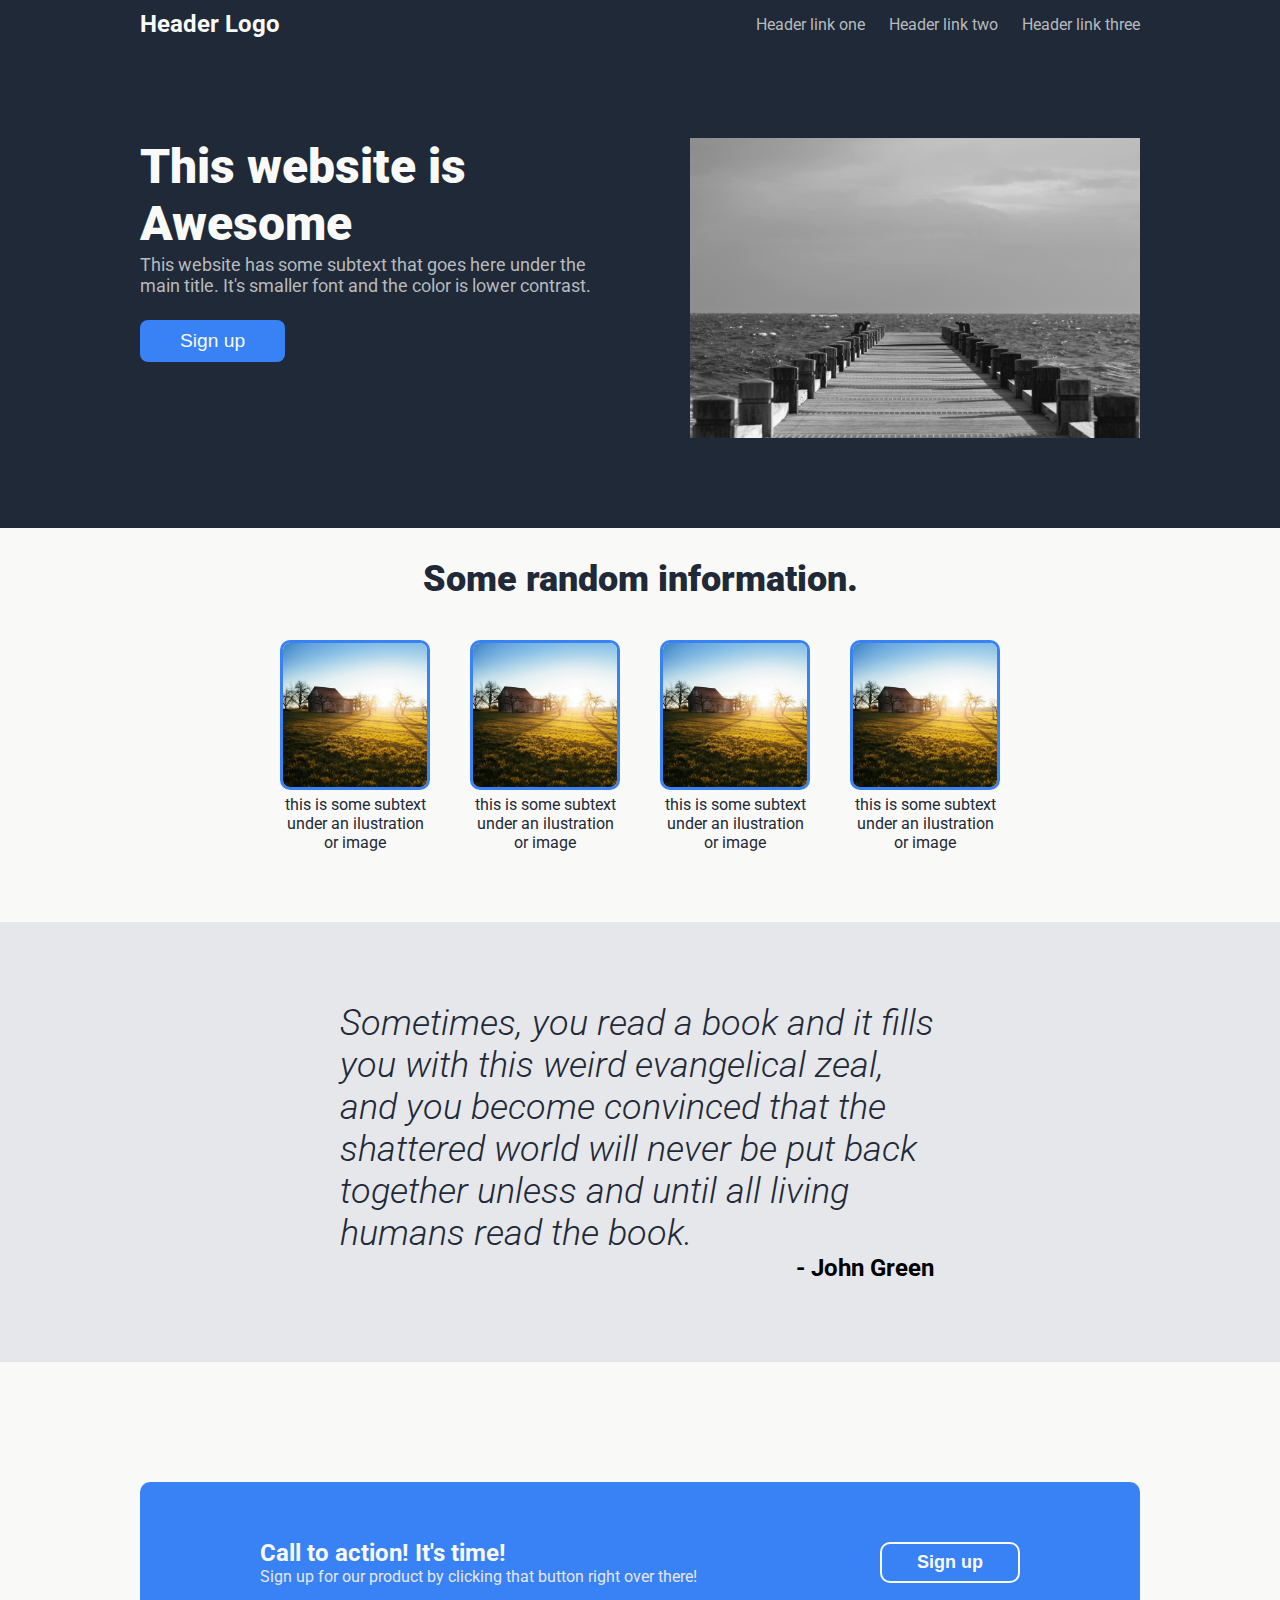
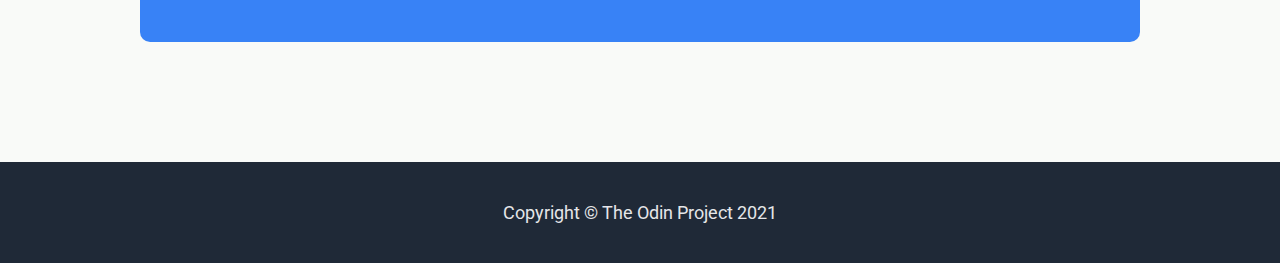
<file: 01. Project-Landing-Page/index.html>
<!DOCTYPE html>
<html lang="en">
<head>
    <meta charset="UTF-8">
    <meta name="viewport" content="width=device-width, initial-scale=1.0">
    <link rel="stylesheet" href="styles.css">
    <link rel="preconnect" href="https://fonts.googleapis.com">
    <link rel="preconnect" href="https://fonts.gstatic.com" crossorigin>
    <link href="https://fonts.googleapis.com/css2?family=Roboto:ital,wght@0,100;0,300;0,400;0,500;0,700;0,900;1,100;1,300;1,400;1,500;1,700;1,900&family=UnifrakturMaguntia&display=swap" rel="stylesheet">
    <title>Document</title>
</head>
<body>
    <div class="section-dark">
        <div class="header">
            <div class="logo">Header Logo</div>
            <ul class="links">
                <li><a href="#">Header link one</a></li>
                <li><a href="#">Header link two</a></li>
                <li><a href="#">Header link three</a></li>
            </ul>
        </div>
    </div>

    <div class="section-dark">
        <div class="hero">
            <div class="hero-content">
                <h1>This website is Awesome</h1>
                <div class="hero-text">This website has some subtext that goes here under the main title. 
                    It's smaller font and the color is lower contrast.</div>
                <button class="button-sign-up">Sign up</button>
            </div>
            <img src="pexels-pixabay-356532.jpg" alt="logo">
        </div>
    </div>

    <div class="section-white">
        <div class="features-section">
            <h2>Some random information.</h2>
            <div class="cards">
                <div class="card">
                    <img src="philipp-square.jpg">
                    <div class="text">this is some subtext under an ilustration or image</div>
                </div>
                <div class="card">
                    <img src="philipp-square.jpg">
                    <div class="text">this is some subtext under an ilustration or image</div>
                </div>
                <div class="card">
                    <img src="philipp-square.jpg">
                    <div class="text">this is some subtext under an ilustration or image</div>
                </div>
                <div class="card">
                    <img src="philipp-square.jpg">
                    <div class="text">this is some subtext under an ilustration or image</div>
                </div>
            </div>
        </div>
    </div>

    <div class="section-grey">
        <div class="quote-section">
            <div class="quote">Sometimes, you read a book and it fills you with this weird evangelical zeal, 
                and you become convinced that the shattered world will never be put back together unless and 
                until all living humans read the book.</div>
            <div class="author">- John Green</div>
        </div>
    </div>

    <div class="section-white">
        <div class="cta-section">
            <div class="cta-content">
                <div class="cta-text">
                    <h3>Call to action! It's time!</h3>
                    <div class="cta-subtext">Sign up for our product by clicking that button right over there!</div>
                </div>
                <button class="cta-button">Sign up</button>
            </div>
        </div>
    </div>

    <div class="section-dark">
        <div class="footer">
            Copyright © The Odin Project 2021
        </div>
    </div>
</body>
</html>
</file>
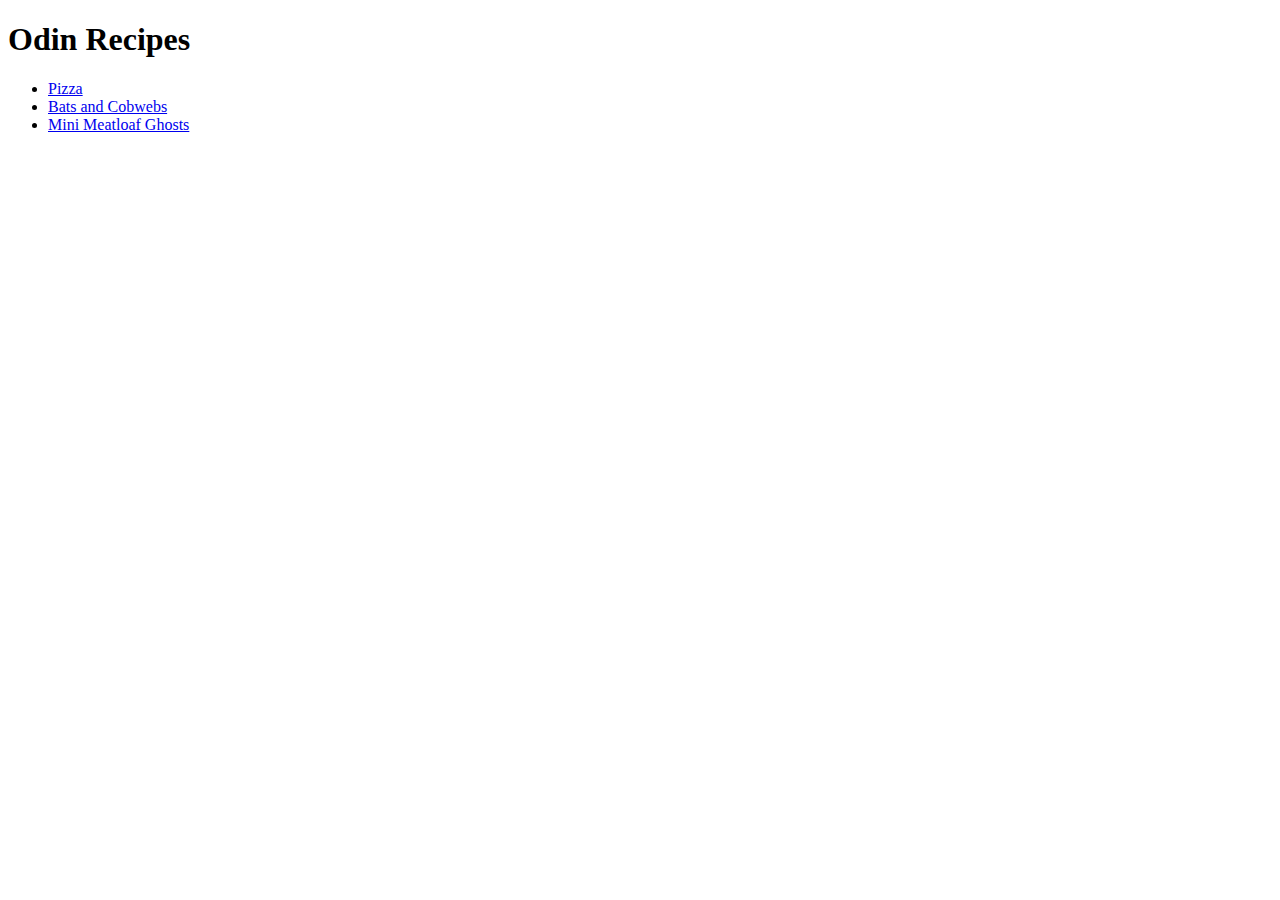
<file: 02. odin-recipes/index.html>
<!DOCTYPE html>
<html lang="en">
<head>
    <meta charset="UTF-8">
    <meta name="viewport" content="width=device-width, initial-scale=1.0">
    <title>Document</title>
</head>
<body>
    <h1>Odin Recipes</h1>
    <ul>
        <li><a href="./recipes/pizza.html">Pizza</a></li>
        <li><a href="./recipes/cats-cobwebs.html">Bats and Cobwebs</a></li>
        <li><a href="./recipes/meatloaf.html">Mini Meatloaf Ghosts</a></li>
    </ul>
</body>
</html>
</file>
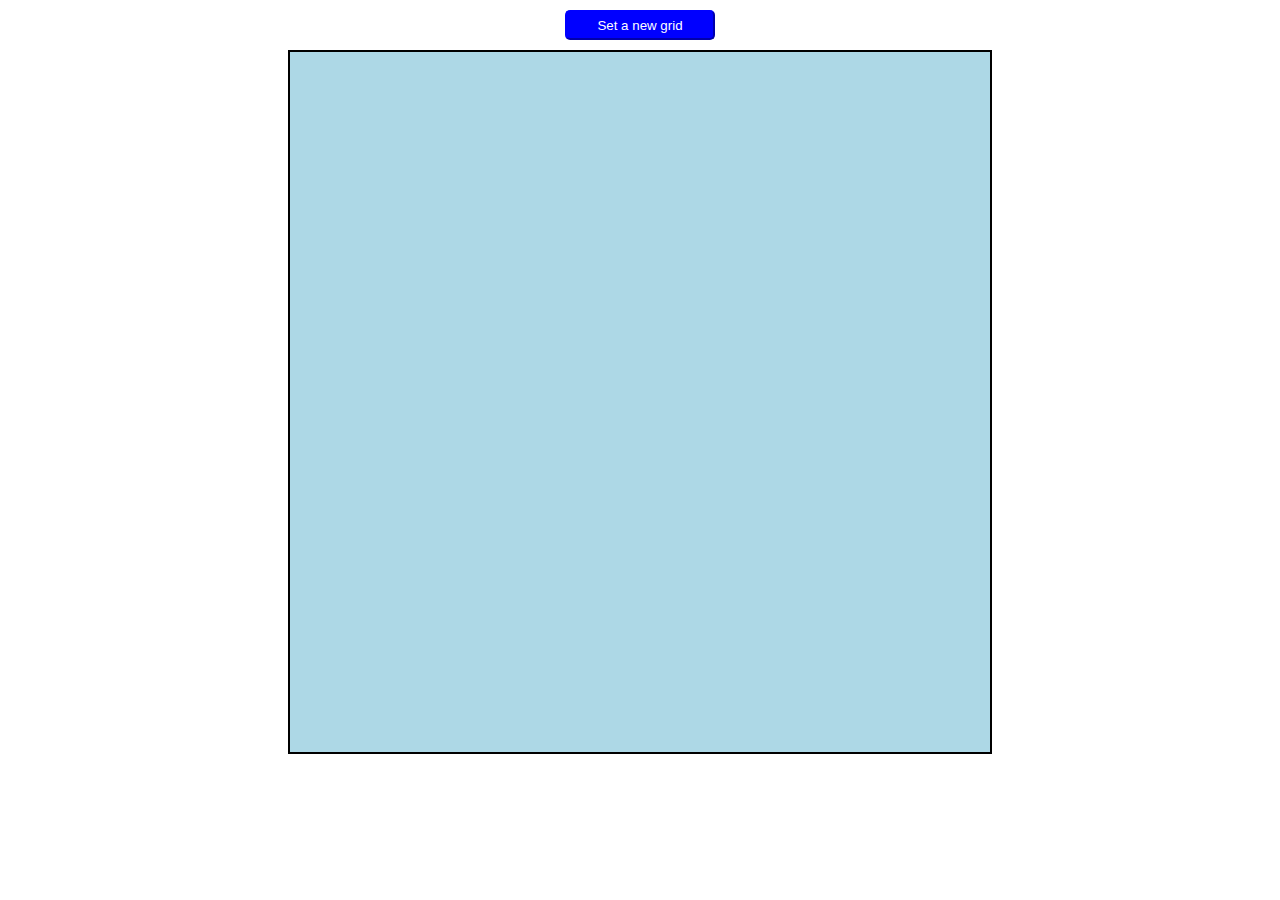
<file: 04. Etch-a-Sketch/index.html>
<!DOCTYPE html>
<html lang="en">
<head>
    <meta charset="UTF-8">
    <meta name="viewport" content="width=device-width, initial-scale=1.0">
    <link rel="stylesheet" href="styles.css">
    <title>Etch-a-Sketch</title>
</head>
<body>
    <button id="newgrid">Set a new grid</button>
    <div id="container"></div>

    <script>
        const container = document.querySelector('#container');
        const button = document.querySelector('#newgrid');
        let timeoutId; 

        function newgrid() {
            let size = 0;
            do  {
                if (size > 100) alert("rozmiar ma być mniejszy niż 100!");
                size = parseInt(prompt("Podaj rozmiar boku nowego grida."));
            } while (size > 100);
            
            const currentDivs = container.querySelectorAll('.block');
            currentDivs.forEach(div => div.remove());
            
            document.documentElement.style.setProperty('--block_number', size);
            drawgrid(size);
        }

        function drawgrid(size = 16) {
            const totalblocks = size * size;
            for(let i = 0; i < totalblocks; i++) {
                let block = document.createElement("div");
                block.className = "block";
                container.appendChild(block);
            }
            const divs = document.querySelectorAll('div .block');
            divs.forEach(div => div.addEventListener('mouseenter', () => {
                div.classList.add("hov");
                const r = Math.floor(Math.random() * 255);
                const g = Math.floor(Math.random() * 255);
                const b = Math.floor(Math.random() * 255);
                div.style.backgroundColor = `rgb(${r},${g},${b})`;
            }));

            // divs.forEach(div => div.addEventListener('mouseleave', () => {
            //     timeoutId = setTimeout(() => {
            //         div.classList.remove("hov");
            //     }, 500);
            // }));
        }

        drawgrid();

        button.addEventListener('click', newgrid);

    </script>
</body>
</html>
</file>
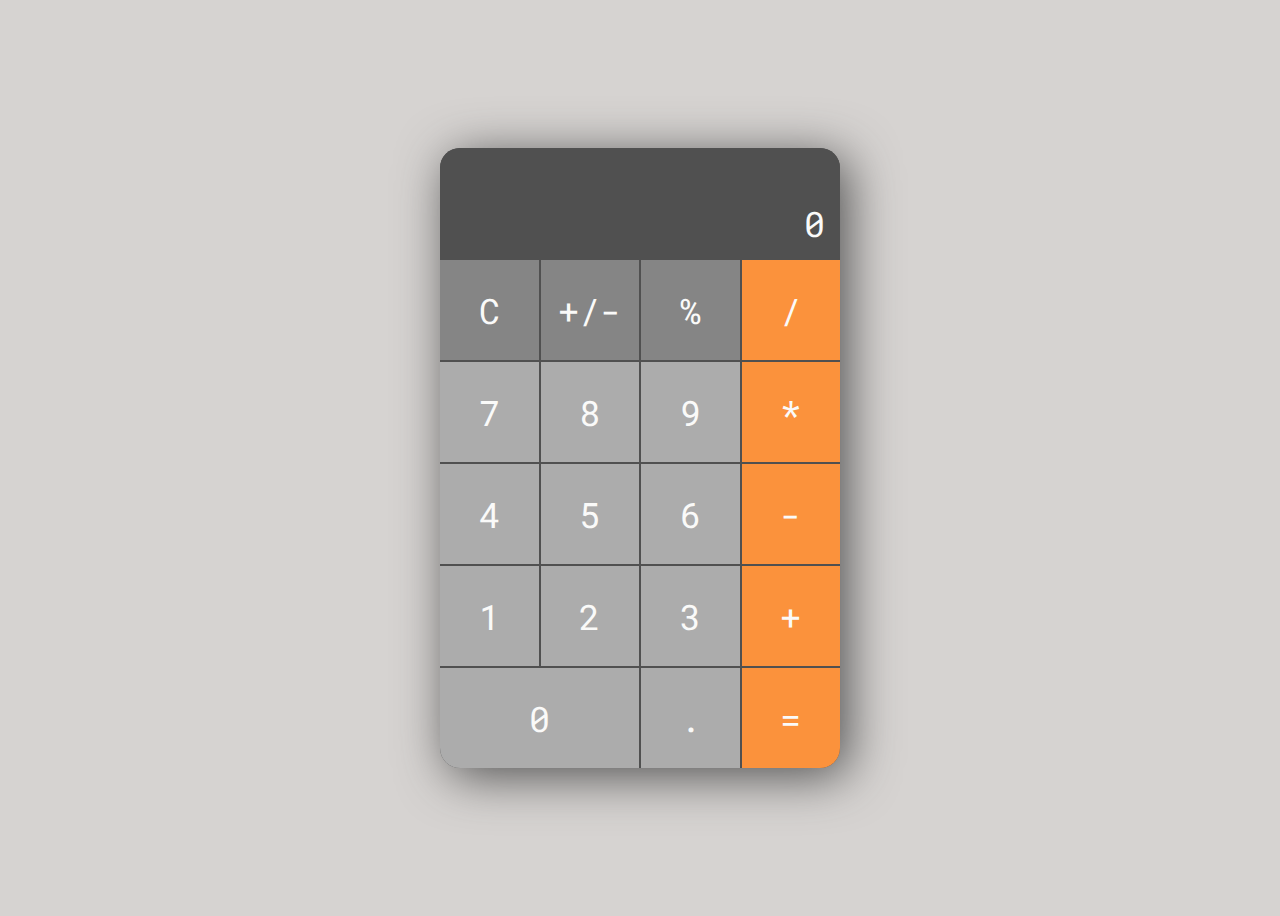
<file: 05. calculator/index.html>
<!DOCTYPE html>
<html lang="en">
<head>
    <meta charset="UTF-8">
    <link rel="preconnect" href="https://fonts.googleapis.com">
    <link rel="preconnect" href="https://fonts.gstatic.com" crossorigin>
    <link href="https://fonts.googleapis.com/css2?family=Roboto+Mono:ital,wght@0,100..700;1,100..700&family=Roboto:ital,wght@0,100;0,300;0,400;0,500;0,700;0,900;1,100;1,300;1,400;1,500;1,700;1,900&family=UnifrakturMaguntia&display=swap" rel="stylesheet">
    <meta name="viewport" content="width=device-width, initial-scale=1.0">
    <link rel="stylesheet" href="styles.css">
    <script src="calc.js" defer></script>
    <meta name="description" content="The Odin Project: Project Calculator by me"/>
    <title>Calculator</title>
</head>
<body>
    <div id="debug"></div>
    <div id="container">
        <div id="displayFirst"></div>
        <div id="displaySecond">0</div>
        <button type="button" class="func" id="AC" value="AC">C</button>
        <button type="button" class="func" id="sign" value="sign">+/-</button>
        <button type="button" class="func" id="percent" value="percent">%</button>
        <button type="button" class="operator" value="/">/</button>
        <button type="button" class="number" value="7">7</button>
        <button type="button" class="number" value="8">8</button>
        <button type="button" class="number" value="9">9</button>
        <button type="button" class="operator" value="*">*</button>
        <button type="button" class="number" value="4">4</button>
        <button type="button" class="number" value="5">5</button>
        <button type="button" class="number" value="6">6</button>
        <button type="button" class="operator" value="-">-</button>
        <button type="button" class="number" value="1">1</button>
        <button type="button" class="number" value="2">2</button>
        <button type="button" class="number" value="3">3</button>
        <button type="button" class="operator" value="+">+</button>
        <button type="button" class="number radius-left" value="0">0</button>
        <button type="button" class="number dot" value=".">.</button>
        <button type="button" class="operator radius-right" value="=">=</button>
    </div>
</body>
</html>
</file>
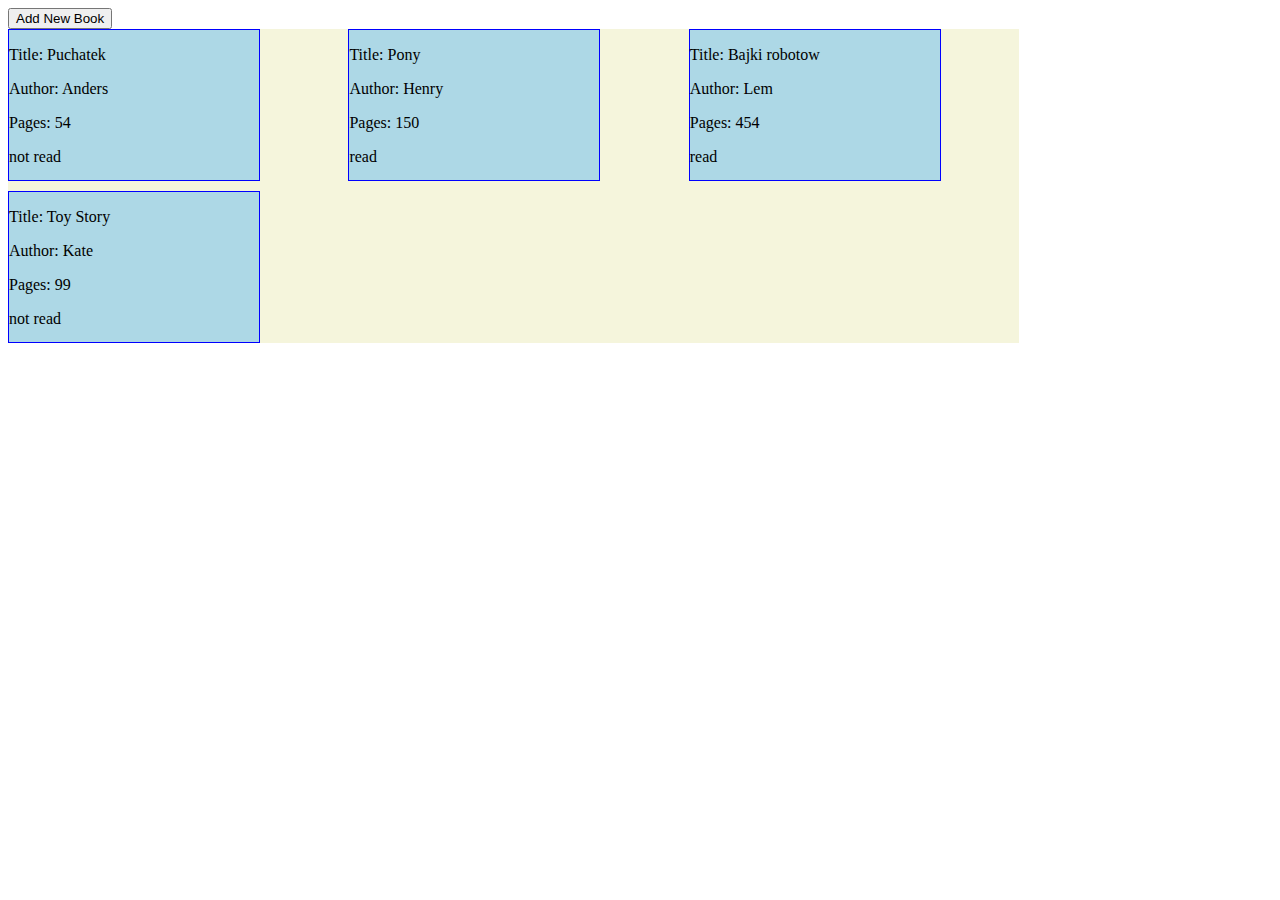
<file: 07. Library/index.html>
<!DOCTYPE html>
<html lang="en">
<head>
    <meta charset="UTF-8">
    <meta name="viewport" content="width=device-width, initial-scale=1.0">
    <link rel="stylesheet" href="style.css">
    <script src="script.js" defer></script>
    <meta name="description" content="The Odin Project: Library">
    <title>Library</title>
</head>
<body>
    <button>Add New Book</button>
    <div class="container">

    </div>
</body>
</html>
</file>
<file: 01. Project-Landing-Page/styles.css>
* {
    margin: 0;
    padding: 0;
    box-sizing: border-box;
    
}

/* 
outline: 2px solid red;

dark background: #1F2937
hero main text: #F9FAF8
hero second text: #E5E7EB
header logo text: #F9FAF8
botton color, cta background: #3882F6
infrormation header text: #1F2937
quote section bg: #E5E7EB 
quote text: $1F2937
*/

body {
    font-family: Roboto, sans-serif;
    display: flex;
    flex-direction: column;
    margin-left: auto;
    margin-right: auto;
}

a {
    text-decoration: none;
    color: #b8babe;
}

ul {
    list-style: none;
}

.hero img {
    max-width: 1000px;
    height: 300px;
    margin-left: 80px;
}

.section-dark {
    background-color: #1F2937;
}

.section-white {
    background-color: #F9FAF8;
}

.section-grey {
    background-color: #E5E7EB;
}

.header {
    display: flex;
    justify-content: space-between;
    align-items: center;
    background-color: #1F2937;
    max-width: 1100px;
    margin: 0 auto;
    padding: 10px 50px;
}

.logo {
    font-size: 24px;
    font-weight: 700;
    color: #F9FAF8;
}

.links {
    display: flex;
    gap: 24px;
}

.hero {
    display: flex;
    max-width: 1100px;
    padding: 10px 50px;
    margin: 80px auto;
}

.hero h1 {
    color: #F9FAF8;
    font-size: 48px;
    font-weight: 900;
}

.hero-text {
    font-size: 18px;
    color: #b8babe;
    margin-top: 2px;
    margin-bottom: 24px;
}

.button-sign-up {
    background-color: #3882F6;
    color: #F9FAF8;
    padding: 10px 40px;
    font-size: larger;
    border: none;
    border-radius: 8px;
}

.features-section {
    max-width: 1100px;
    margin: 20px auto 60px auto;
    padding: 10px 50px;
    display: flex;
    flex-direction: column;
    align-items: center;
}

.features-section h2 {
    font-size: 36px;
    color:#1F2937;
    font-weight: 900;
    margin-bottom: 40px;
}

.card img {
    width: 150px;
    border-radius: 10px;
    border: 3px solid #3882F6;
}

.cards {
    display: flex;
    justify-content: center;
    gap: 40px;
}

.card {
    max-width: 150px;
}

.text {
    text-align: center;
    color: #1F2937;
    font-size: 16px;
    margin-top: 1px;
}

.quote-section {
    display: flex;
    flex-direction: column;
    justify-content: center;
    align-items: center;
    margin: 80px 0;
}

.quote {
    font-size: 36px;
    font-style: italic;
    font-weight: 300;
    color: #1F2937;
    max-width: 600px;
}

.author {
    margin-left: 450px;
    font-size: 24px;
    font-weight: 700;
}

.cta-section {
    display: flex;
    justify-content: center;
    align-items: center;
    margin: 120px auto;
    max-width: 1100px;
}

.cta-content {
    background-color: #3882F6;
    padding: 80px 120px;
    margin: 0 50px;
    height: 100px;
    display: flex;
    justify-content: space-between;
    align-items: center;
    flex-grow: 1;
    border-radius: 10px;
}

.cta-text h3 {
    font-size: 24px;
    color: #F9FAF8;
}

.cta-subtext {
    font-size: 16px;
    color: #e5e6e9;

}

.cta-button {
    font-size: 18px;
    font-weight: 600;
    color: #F9FAF8;
    background-color: #3882F6;
    border: 2px solid #F9FAF8;
    border-radius: 10px;
    padding: 8px 35px;
}

.footer {
    text-align: center;
    font-size: 18px;
    color: #e5e6e9;
    padding: 40px 0;
}
</file>
<file: 04. Etch-a-Sketch/styles.css>
* {
    margin: 0;
    padding: 0;
    /* box-sizing: border-box; */
    
}

:root {
    /**
    --gap_size: 2px;
    --cont_base: 610px;
    --cont_size: calc(var(--cont_base) + var(--gap_size) * 17);
    --block_size: calc(var(--cont_base) / 16);
    **/
    --cont_size: 700px;
    --block_number: 16;
    --block_size: calc(var(--cont_size) / var(--block_number));
    

}

body {
    display: flex;
    flex-direction: column;
    height: 100vh;
    justify-content: flex-start;
    align-items: center;
}

#container {
    background-color: white;
    display: flex;
    justify-content: space-evenly;
    align-items: center;
    flex-wrap: wrap;
    width: var(--cont_size);
    flex-shrink: 0;
    /* gap: var(--gap_size); */
    border: 2px solid black;

}

.block {
    background-color: lightblue;
    width: var(--block_size);
    height: var(--block_size);
    transition: background-color 2s;

}

.hov {
    background-color: black;
    transition: none;
}

#newgrid {
    margin: 10px auto 10px auto;
    width: 150px;
    height: 30px;
    background-color: blue;
    color: white;
    border-radius: 5px;
    border-color: blue;

}
</file>
<file: 05. calculator/styles.css>
* {
    box-sizing: border-box;
    background-color: var(--main-bg);
    font-family: "Roboto Mono", serif;
    /* font-family: "Montserrat", serif; */
    font-weight: 400;
    font-style: normal;
    font-size: 35px;
    color: var(--font-color);
}

:root {
    --main-bg: #d6d3d1;
    --calc-container: #505050;
    --butons-func: #858585;
    --button-number: #acacac;
    --button-oper: #fb923c;
    --radius: 20px;
    --font-color: #fafaf9;
}

body {
    display: flex;
    justify-content: center;
    align-items: center;
    height: 100vh;
    
}

#container {
    background-color: var(--calc-container);
    width: 400px;
    height: auto;
    display: flex;
    flex-direction: row;
    flex-wrap: wrap;
    flex-shrink: 0;
    justify-content: space-between;
    border-radius: var(--radius);
    box-shadow: 8px 8px 50px 0px var(--calc-container);
}

#displayFirst {
    border-radius: var(--radius) var(--radius) 0 0;
    height: 40px;
    font-size: 20px;
    padding-top: 10px;

}

#displaySecond {
    height: 70px;

}

#displayFirst, #displaySecond {
    /* border: 1px solid red; */
    background-color: var(--calc-container);
    width: 100%;
    display: flex;
    flex-direction: column;
    align-items: flex-end;
    justify-content: space-around;
    padding-right: 15px;
    padding-left: 15px;
}

button {
    width: 98.5px;
    height: 100px;
    border: none;
    margin-top: 2px;
    transition: all 0s;

}

.func {
    background-color: var(--butons-func);
}

.number {
    background-color: var(--button-number);
}

.operator {
    background-color: var(--button-oper);
}

.radius-right {
    border-radius: 0 0 var(--radius) 0;
}

.radius-left {
    border-radius: 0 0 0 var(--radius);
    width: 199px;
}

#debug {
    color: red;
    font-size: 17px;
    font-weight: bold;
    position: absolute;
    top: 5px;
    left: 30%;
    background-color: transparent;
}

.hoverNum {
    background-color: var(--butons-func);
    transition: all 0.2s;
}

.hoverOperator {
    background-color: #febf8c;
    transition: all 0.2s;
}

.hoverFunc {
    background-color: var(--button-number);
    transition: all 0.2s;
}
</file>
<file: 07. Library/style.css>
.container {
    background-color: beige;
    width: 80%;
    display: grid;
    grid-template-columns: 1fr 1fr 1fr;
    grid-template-rows: 1fr 1fr ;
    gap: 10px;
}

.card {
    background-color: lightblue;
    border: 1px solid blue;
    width: 250px;
    height: 150px;
}
</file>
